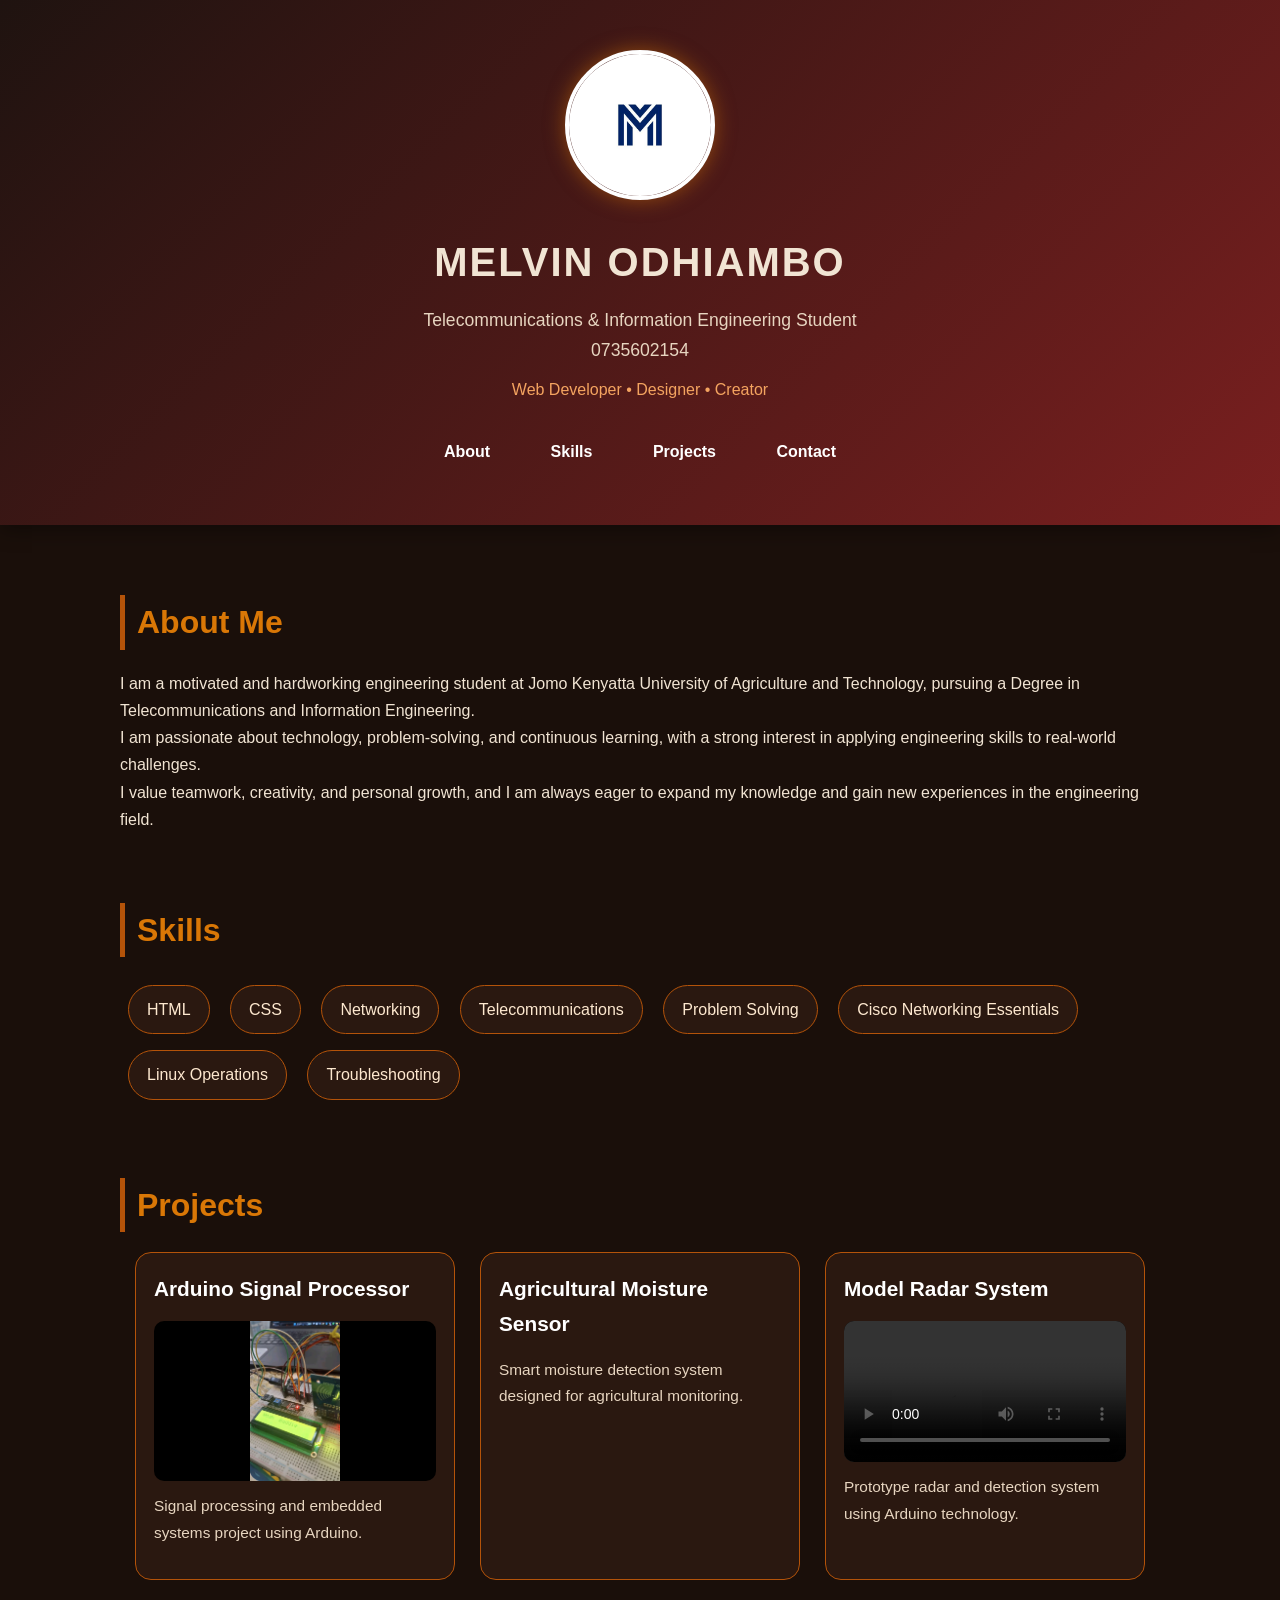
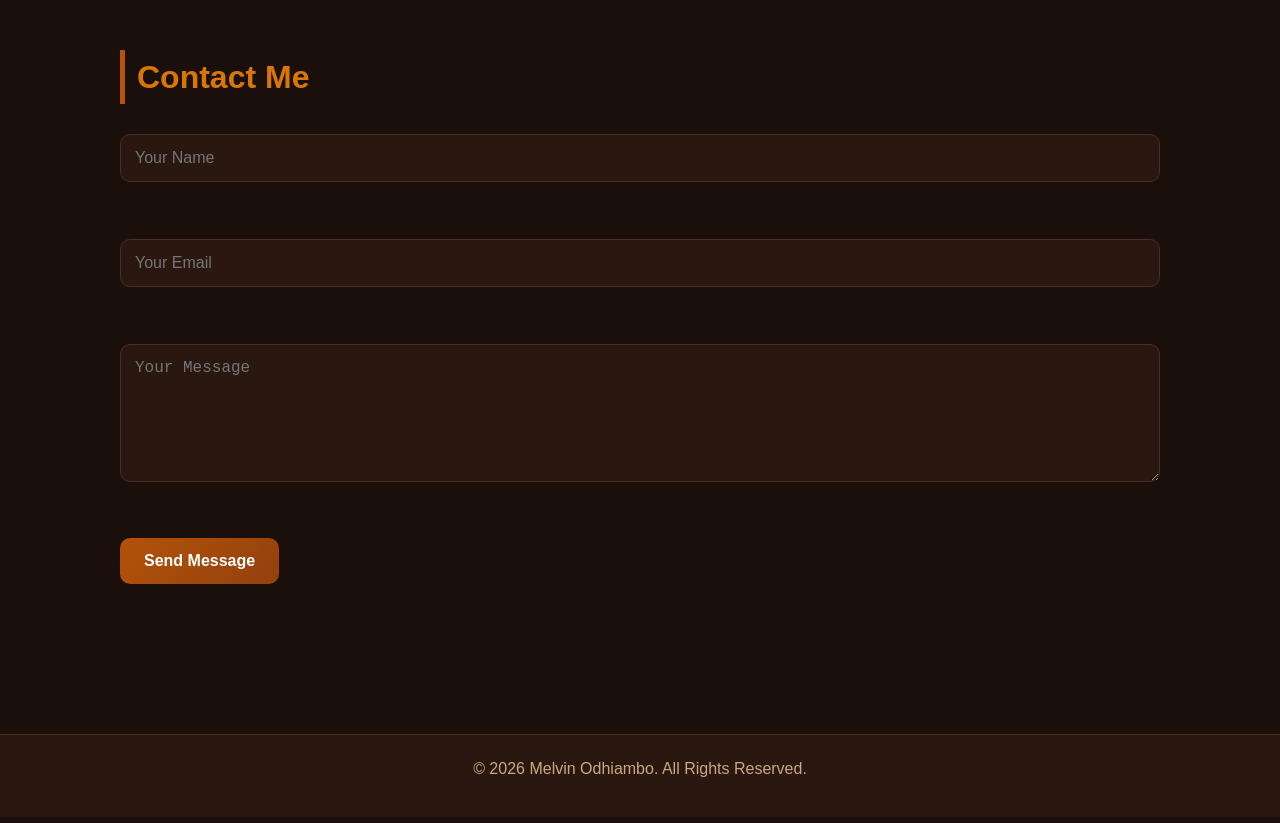
<file: index.html>
<!DOCTYPE html>
<html lang="en">
<head>
  <meta charset="UTF-8">
  <meta name="description" content="Melvin Odhiambo Portfolio Website">
  <title>MELVIN ODHIAMBO | PORTFOLIO WEBSITE</title>
  <meta name="viewport" content="width=device-width, initial-scale=1">
  <link rel="stylesheet" href="style.css">
  <link rel="icon" type="image/png" href="WEBM.png">
</head>
<body>
  <header>
    <img 
  src="PRO.png" 
  alt="Melvin Odhiambo Logo"
  class="profile-logo"
    >
    <h1>MELVIN ODHIAMBO</h1>
    <p class="intro">
  Telecommunications & Information Engineering Student<br>
      0735602154
</p>
    <p class="subtitle">Web Developer • Designer • Creator</p>
    <nav>
<nav>
  <a href="#about">About</a>
  <a href="#skills">Skills</a>
  <a href="#projects">Projects</a>
  <a href="#contact">Contact</a>
</nav>
    </nav>
  </header>
  <main>
    <section id="about">
      <h2>About Me</h2>
      <p>
  I am a motivated and hardworking engineering student at Jomo Kenyatta University of Agriculture and Technology, pursuing a Degree in Telecommunications and Information Engineering.<br>

  I am passionate about technology, problem-solving, and continuous learning, with a strong interest in applying engineering skills to real-world challenges.<br>

  I value teamwork, creativity, and personal growth, and I am always eager to expand my knowledge and gain new experiences in the engineering field.
</p>
    </section>
    <section id="skills"> 
  <h2>Skills</h2>
  <ul>
    <li>HTML</li>
    <li>CSS</li>
    <li>Networking</li>
    <li>Telecommunications</li>
    <li>Problem Solving</li>
    <li>Cisco Networking Essentials</li>
    <li>Linux Operations</li>
    <li>Troubleshooting</li>
  </ul>
    </section>
   <section id="projects">

  <h2>Projects</h2>

  <div class="projects-grid">

    <div class="project-card">

      <h3>Arduino Signal Processor</h3>

      <a href="Arduino.jpg">
        <img src="Arduino.jpg" alt="Arduino Project">
      </a>

      <p>
        Signal processing and embedded systems project using Arduino.
      </p>

    </div>

    <div class="project-card">

      <h3>Agricultural Moisture Sensor</h3>

      <a href="Agricultural moisture sensor.jpeg>
        <img 
          src="Agricultural moisture sensor.jpeg" 
          alt="Agricultural moisture sensor"
        >
      </a>

      <p>
        Smart moisture detection system designed for agricultural monitoring.
      </p>

    </div>

    <div class="project-card">

      <h3>Model Radar System</h3>
     <video controls preload="metadata">
  <source src="Arduino.mp4" type="video/mp4">
</video>
      <p>
        Prototype radar and detection system using Arduino technology.
      </p>

    </div>

  </div>

</section>
    <section id="contact">
  <h2>Contact Me</h2>
  <form action="https://formspree.io/f/maqkawby" method="POST">
    <input 
      type="text" 
      name="name" 
      placeholder="Your Name"
      required
    ><br><br>

    <input 
      type="email" 
      name="email" 
      placeholder="Your Email"
      required
    ><br><br>

    <textarea 
      name="message" 
      placeholder="Your Message"
      rows="6"
      required
    ></textarea><br><br>

    <button type="submit">Send Message</button>

  </form>
</section>
    </section>
  </main>
 <footer>
  <p>&copy; 2026 Melvin Odhiambo. All Rights Reserved.</p>
</footer>
</body>
</html>
</file>
<file: style.css>
* {
  margin: 0;
  padding: 0;
  box-sizing: border-box;
}
body {
  font-family: Arial, sans-serif;
  background: #1a0f0a;
  color: #f1e4d3;
  line-height: 1.7;
}
header {
  background: linear-gradient(135deg, #1f1310, #7a1f1f);
  text-align: center;
  padding: 50px 20px;
  box-shadow: 0 4px 20px rgba(0,0,0,0.4);
}
.profile-logo {
  width: 150px;
  height: 150px;
  border-radius: 50%;
  object-fit: cover;
  border: 4px solid #fff;
  margin-bottom: 20px;
  box-shadow: 0 0 20px rgba(217,119,6,0.5);
}
header h1 {
  font-size: 2.5rem;
  margin-bottom: 10px;
  letter-spacing: 2px;
}
.intro {
  font-size: 1.1rem;
  color: #e7d5c0;
  margin-bottom: 10px;
}
.subtitle {
  color: #f4a460;
  margin-bottom: 25px;
  font-size: 1rem;
}
nav {
  margin-top: 15px;
}
nav a {
  color: white;
  text-decoration: none;
  margin: 0 10px;
  padding: 10px 18px;
  border-radius: 8px;
  transition: 0.3s ease;
  display: inline-block;
  font-weight: bold;
}
nav a:hover {
  background: rgba(255,255,255,0.15);
  transform: translateY(-3px);
}
main {
  max-width: 1100px;
  margin: 40px auto;
  padding: 30px;
}
section {
  margin-bottom: 70px;
}
h2 {
  color: #d97706;
  margin-bottom: 20px;
  font-size: 2rem;
  border-left: 5px solid #b45309;
  padding-left: 12px;
}
p {
  margin-bottom: 15px;
}
#skills ul {
  list-style: none;
  padding: 0;
}
#skills li {
  display: inline-block;
  background: #2a1810;
  color: #fde8cf;
  padding: 10px 18px;
  margin: 8px;
  border-radius: 30px;
  border: 1px solid #b45309;
  transition: 0.3s ease;
}
#skills li:hover {
  background: #b45309;
  transform: scale(1.05);
}
.projects-grid {
  display: grid;
  grid-template-columns: repeat(auto-fit, minmax(280px, 320px));
  justify-content: center;
  gap: 25px;
}
.project-card {
  background: #2a1810;
  border: 1px solid #b45309;
  border-radius: 16px;
  padding: 18px;
  transition: 0.3s ease;
  overflow: visible;
}
.project-card:hover {
  transform: translateY(-6px);
  box-shadow: 0 0 20px rgba(180,83,9,0.4);
}
.project-card h3 {
  color: white;
  margin-bottom: 15px;
  font-size: 1.3rem;
}
.project-card p {
  color: #e7d5c0;
  font-size: 0.96rem;
}
.project-card img {
  width: 100%;
  height: 160px;
  object-fit: contain;
  display: block;
  margin: 12px 0;
  border-radius: 10px;
  background: #000;
  transition: 0.3s ease;
}
.project-card:hover img {
  transform: scale(1.03);
}
.project-card video {
  width: 100%;
  height: auto;
  display: block;
  margin: 12px 0;
  border-radius: 10px;
  background: black;
}
form {
  margin-top: 20px;
}
form input,
form textarea {
  width: 100%;
  padding: 14px;
  margin-top: 10px;
  margin-bottom: 20px;
  border: 1px solid #4a2e1f;
  border-radius: 10px;
  background: #2a1810;
  color: white;
  font-size: 1rem;
}
form input:focus,
form textarea:focus {
  outline: none;
  border-color: #d97706;
  box-shadow: 0 0 10px rgba(217,119,6,0.5);
}
button {
  background: linear-gradient(135deg, #b45309, #92400e);
  color: white;
  border: none;
  padding: 14px 24px;
  border-radius: 10px;
  font-size: 1rem;
  cursor: pointer;
  transition: 0.3s ease;
  font-weight: bold;
}
button:hover {
  transform: scale(1.05);
  box-shadow: 0 0 20px rgba(180,83,9,0.6);
}
footer {
  background: #2a1810;
  text-align: center;
  padding: 20px;
  color: #c9a880;
  margin-top: 50px;
  border-top: 1px solid #4a2e1f;
}
::-webkit-scrollbar {
  width: 10px;
}
::-webkit-scrollbar-track {
  background: #2a1810;
}
::-webkit-scrollbar-thumb {
  background: #b45309;
  border-radius: 10px;
}
@media (max-width: 768px) {
  header h1 {
    font-size: 2rem;
  }
  .intro,
  .subtitle {
    font-size: 0.95rem;
  }
  nav a {
    display: block;
    margin: 10px auto;
    width: 180px;
  }
  main {
    padding: 20px;
  }
  h2 {
    font-size: 1.6rem;
  }
}
</file>
